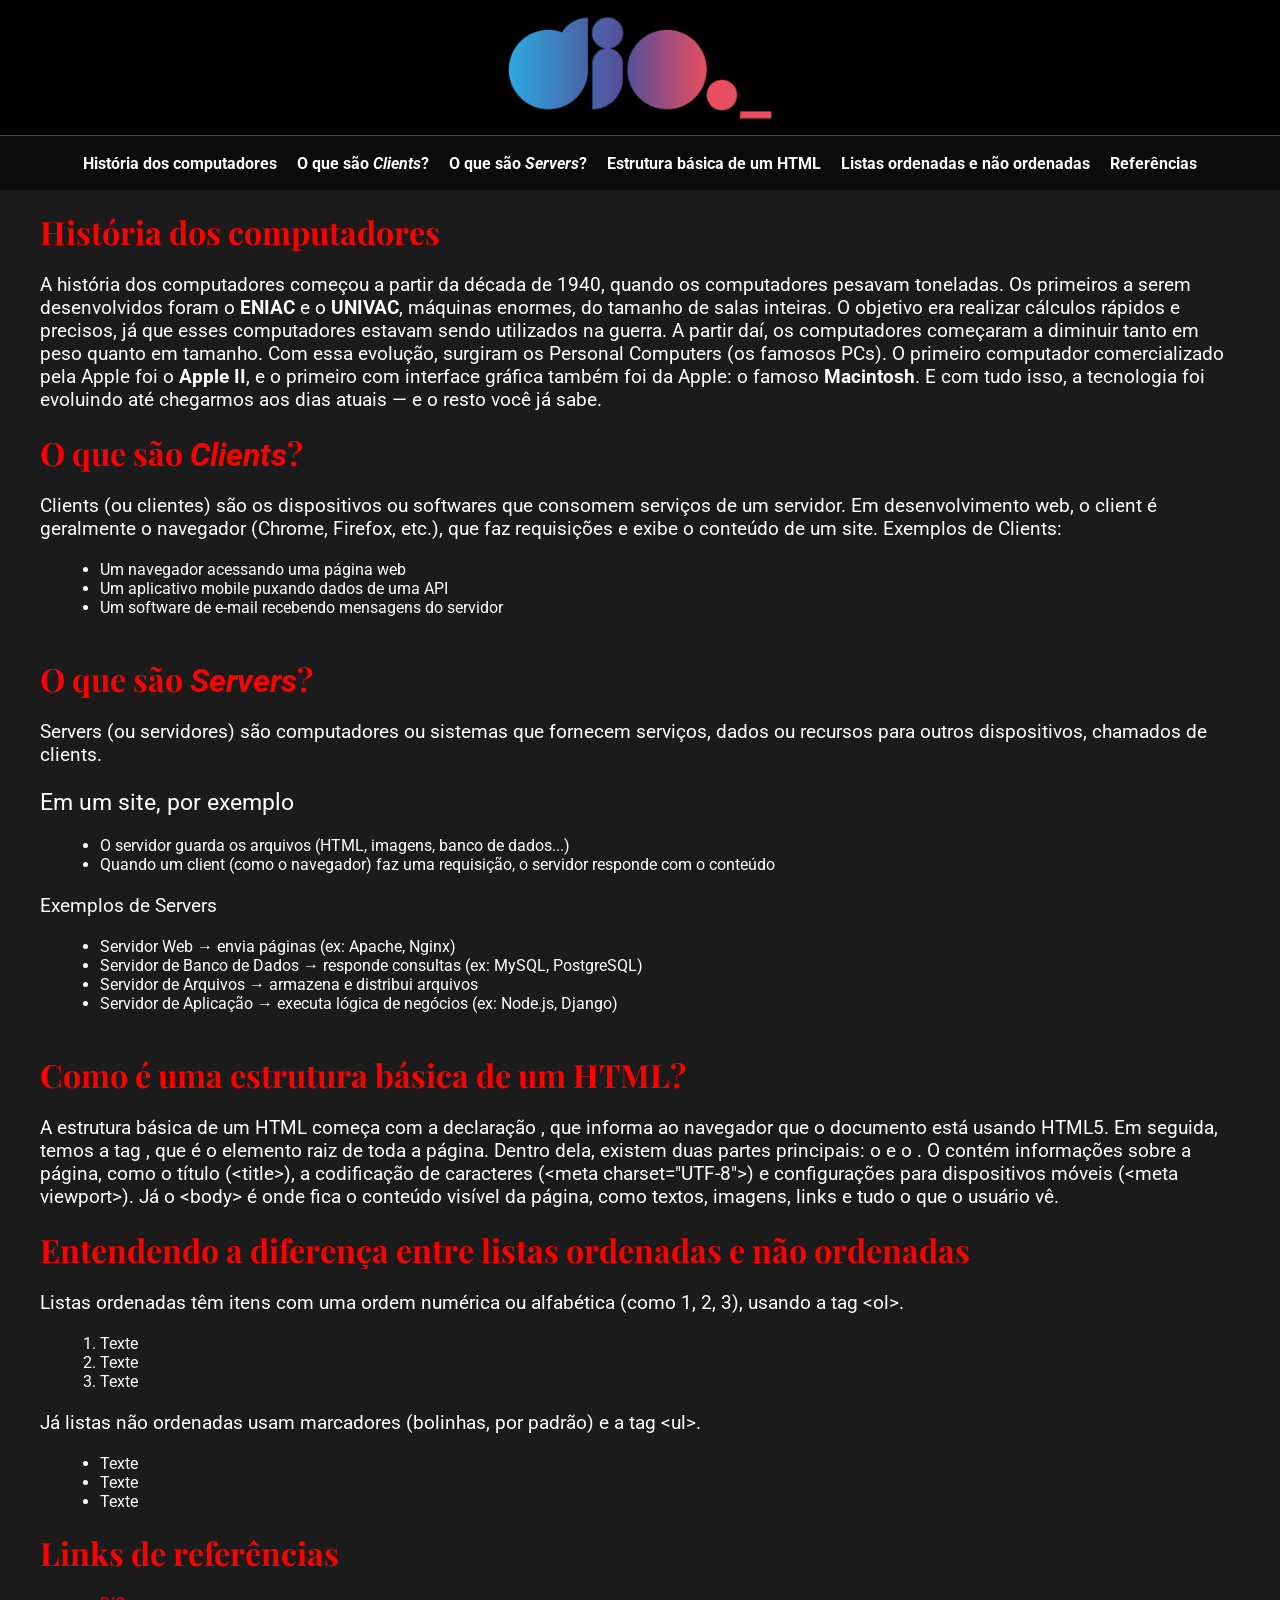
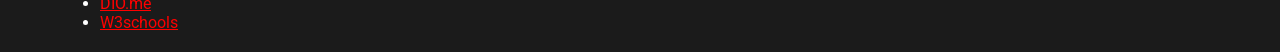
<file: Bootcamps/Santander/Html Semantico/index.html>
<!DOCTYPE html>
<html lang="en">
<head>
    <meta charset="UTF-8">
    <meta http-equiv="X-UA-Compatible" content="IE=edge">
    <meta name="viewport" content="width=device-width, initial-scale=1.0">
    <link rel="stylesheet" href="../../global/css/style.css">
    <link rel="stylesheet" href="./css/style.css">
    <title>Página - Módulo I - Primeiros Passos com HTML</title>
</head>
<body>
    <header class="center over">
        <img src="../../global/icons/dio.svg" alt="Logo DIO">
    </header>
    <nav class="center over">
        <ul class="center over">
            <li><a href="#history">História dos computadores</a></li>
            <li><a href="#client">O que são <i>Clients</i>?</a></li>
            <li><a href="#server">O que são <i>Servers</i>?</a></li>
            <li><a href="#html">Estrutura básica de um HTML</a></li>
            <li><a href="#list">Listas ordenadas e não ordenadas</a></li>
            <li><a href="#ref">Referências</a></li>
        </ul>
    </nav>
    <main class="center over">
        <h2 id="history" class="title">História dos computadores</h2>
        <p>A história dos computadores começou a partir da década de 1940, quando os computadores pesavam toneladas. Os primeiros a serem desenvolvidos foram o <strong>ENIAC</strong> e o <strong>UNIVAC</strong>, máquinas enormes, do tamanho de salas inteiras. O objetivo era realizar cálculos rápidos e precisos, já que esses computadores estavam sendo utilizados na guerra.
            A partir daí, os computadores começaram a diminuir tanto em peso quanto em tamanho. Com essa evolução, surgiram os Personal Computers (os famosos PCs). O primeiro computador comercializado pela Apple foi o <strong>Apple II</strong>, e o primeiro com interface gráfica também foi da Apple: o famoso <strong>Macintosh</strong>.
            E com tudo isso, a tecnologia foi evoluindo até chegarmos aos dias atuais — e o resto você já sabe.
        </p>

        <h2 class="title" id="client">O que são <i>Clients</i>?</h2>
        <p>Clients (ou clientes) são os dispositivos ou softwares que consomem serviços de um servidor. Em desenvolvimento web, o client é geralmente o navegador (Chrome, Firefox, etc.), que faz requisições e exibe o conteúdo de um site.
            Exemplos de Clients:
            <ul>
                <li>Um navegador acessando uma página web</li>
                <li>Um aplicativo mobile puxando dados de uma API</li>
                <li>Um software de e-mail recebendo mensagens do servidor</li>
            </ul>
        </p>

        <h2 class="title" id="server">O que são <i>Servers</i>?</h2>
        <p>Servers (ou servidores) são computadores ou sistemas que fornecem serviços, dados ou recursos para outros dispositivos, chamados de clients.
            <br><br><span>Em um site, por exemplo</span>
            <ul>
                <li>O servidor guarda os arquivos (HTML, imagens, banco de dados...)</li>
                <li>Quando um client (como o navegador) faz uma requisição, o servidor responde com o conteúdo</li>
            </ul>
            <span>Exemplos de Servers</span>
            <ul>
                <li>Servidor Web → envia páginas (ex: Apache, Nginx)</li>
                <li>Servidor de Banco de Dados → responde consultas (ex: MySQL, PostgreSQL)</li>
                <li>Servidor de Arquivos → armazena e distribui arquivos</li>
                <li>Servidor de Aplicação → executa lógica de negócios (ex: Node.js, Django)</li>
            </ul>
        </p>
       
        <h2 class="title" id="html">Como é uma estrutura básica de um HTML?</h2>
        <p>A estrutura básica de um HTML começa com a declaração <!DOCTYPE html>, que informa ao navegador que o documento está usando HTML5. Em seguida, temos a tag <html>, que é o elemento raiz de toda a página. Dentro dela, existem duas partes principais: o 
            <head> e o <body>. O <head> contém informações sobre a página, como o título (&lt;title&gt;), a codificação de caracteres (&lt;meta charset="UTF-8"&gt;) e configurações para dispositivos móveis (&lt;meta viewport&gt;). Já o &lt;body&gt; é onde fica o 
            conteúdo visível da página, como textos, imagens, links e tudo o que o usuário vê.
        </p>

        <h2 class="title" id="list">Entendendo a diferença entre listas ordenadas e não ordenadas</h2>
        <p>Listas ordenadas têm itens com uma ordem numérica ou alfabética (como 1, 2, 3), usando a tag &lt;ol&gt;.</p>
            <blockquote>
                <ol>
                    <li>Texte</li>
                    <li>Texte</li>
                    <li>Texte</li>
                </ol>
            </blockquote>
            <p>Já listas não ordenadas usam marcadores (bolinhas, por padrão) e a tag &lt;ul&gt;.</p>
            <blockquote>
                <ul>
                    <li>Texte</li>
                    <li>Texte</li>
                    <li>Texte</li>
                </ul>
            </blockquote>
        <h2 class="title" id="ref">Links de referências</h2>
        <ul>
            <li><a href="https://www.dio.me/">DIO.me</a></li>
            <li><a href="https://www.w3schools.com/html/html_lists.asp?" target="_blank">W3schools</a></li>
        </ul>
    </main>
</body>
</html>
</file>
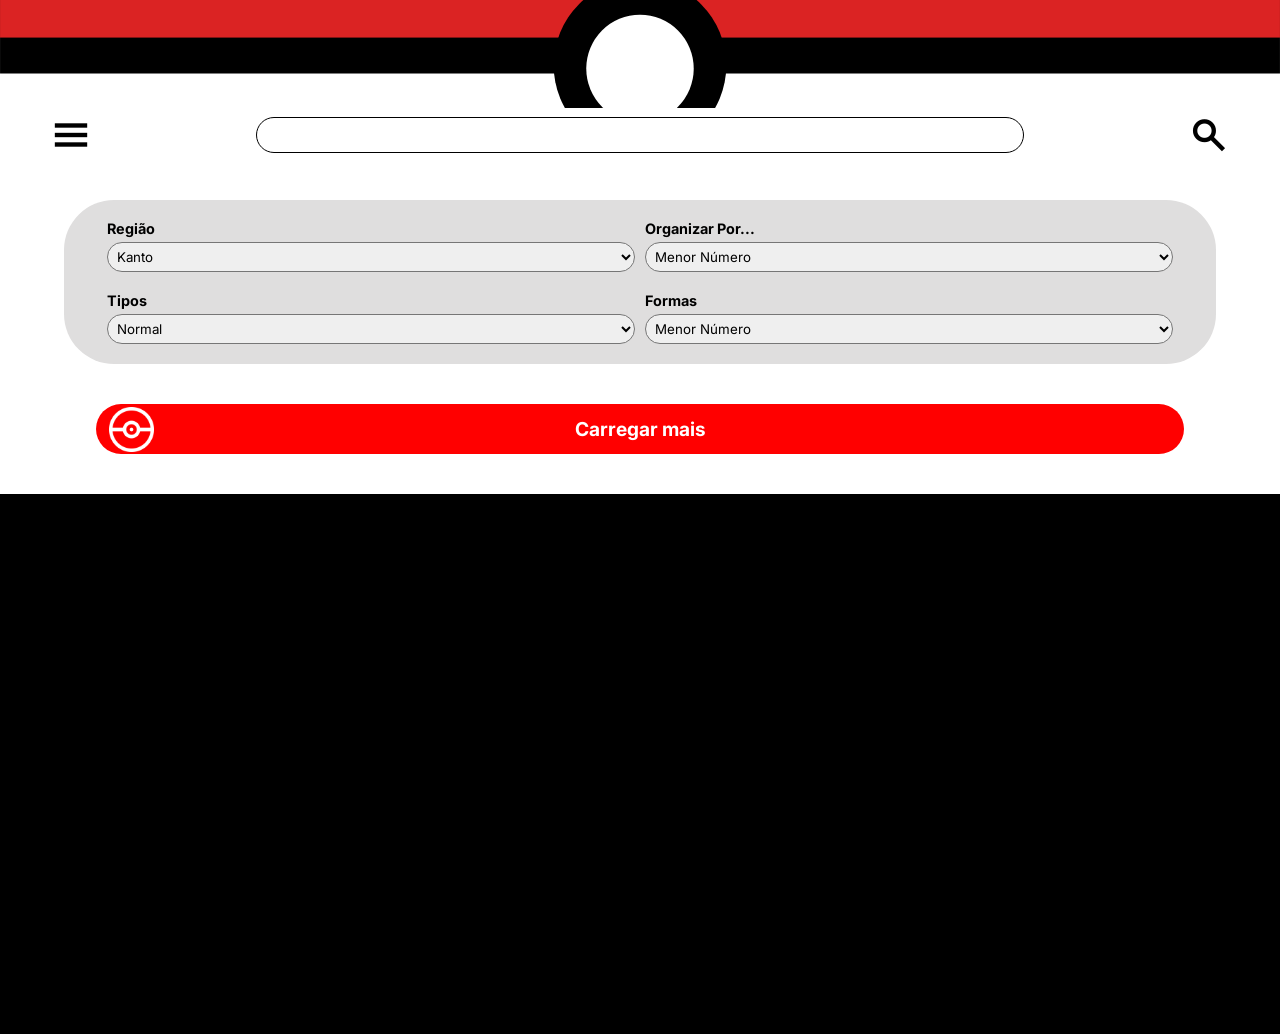
<file: Bootcamps/Santander/Pokedex/index.html>
<!DOCTYPE html>
<html lang="pt-BR">
<head>
    <meta charset="UTF-8">
    <meta name="viewport" content="width=device-width, initial-scale=1.0, user-scalable=no">
    <title>Pokédex</title>
    <link rel="stylesheet" href="https://cdnjs.cloudflare.com/ajax/libs/animate.css/4.1.1/animate.min.css"/>
    <link rel="stylesheet" href="https://fonts.googleapis.com/css2?family=Material+Symbols+Outlined" />
    <link rel="stylesheet" href="./global/css/style.css">
    <link rel="stylesheet" href="./css/styleForPokemons.css">
    <link rel="stylesheet" href="./css/style.css">
    <script src="./js/pokeApi.js" defer></script>
    <script src="./js/script.js" defer></script>
</head>
<body>
    <header class="center over width"> 
        <div class="center over pokeballHeader width">
            <img src="./element/Hearder.svg" draggable="false" alt="Metade de uma Pokebola">
        </div>
        <div class="center over btnHeader width">
            <button type="button" class="center over button btnMenu">
                <span class="material-symbols-outlined">menu</span>
            </button>
            <input type="search" class="center over inputSearch">
            <button type="button" class="center over button btnSearch">
                <span class="material-symbols-outlined">search</span>
            </button>
        </div>
    </header>
    <main class="center over width">   
        <section class="filters center over">
            <div class="center over filter">
                <div class="center over column">
                    <span>Região</span>
                    <select name="filter" id="filter" class="center over width">
                        <option value="0">Kanto</option>
                        <option value="1">Johto</option>
                        <option value="2">Hoenn</option>
                        <option value="3">Sinnoh</option>
                        <option value="4">Unova</option>
                        <option value="5">Kalos</option>
                        <option value="6">Alola</option>
                        <option value="7">Galar</option>
                        <option value="8">Paldea</option>
                    </select>
                </div>
                <div class="center over organizar column">
                    <span>Organizar Por...</span>
                    <select name="filter" id="organizar" class="center over width">
                        <option value="0">Menor Número</option>
                        <option value="1">Maior Número</option>
                        <option value="2">A-Z</option>
                        <option value="3">Z-A</option>
                    </select>
                </div>
            </div>
            <div class="center over filter">
                <div class="center over column">
                    <span>Tipos</span>
                    <select name="filter" id="filter" class="center over width">
                        <option value="0">Normal</option>
                        <option value="1">Fogo (Fire)</option>
                        <option value="2">Água (Water)</option>
                        <option value="3">Grama (Grass)</option>
                        <option value="4">Elétrico (Electric)</option>
                        <option value="5">Gelo (Ice)</option>
                        <option value="6">Lutador (Fighting)</option>
                        <option value="7">Voador (Flying)</option>
                        <option value="8">Veneno (Poison)</option>
                        <option value="9">Terra (Ground)</option>
                        <option value="10">Pedra (Rock)</option>
                        <option value="11">Psíquico (Psychic)</option>
                        <option value="12">Inseto (Bug)</option>
                        <option value="13">Fantasma (Ghost)</option>
                        <option value="14">Aço (Steel)</option>
                        <option value="15">Dragão (Dragon)</option>
                        <option value="16">Sombrio (Dark)</option>
                        <option value="17">Fada (Fairy)</option>
                    </select>
                </div>
                <div class="center over organizar column">
                    <span>Formas</span>
                    <select name="filter" id="organizar" class="center over width">
                        <option value="2">Menor Número</option>
                        <option value="3">Maior Número</option>
                        <option value="0">A-Z</option>
                        <option value="1">Z-A</option>
                    </select>
                </div>
            </div>
        </section>
        <section class="center over pokemons">
            <div class="center over notFound">
                <img src="./global/image/not-found.png" alt="Nout Found Pokemon">
            </div>
            <div class="center over linePokemon"></div>
        </section>
        <button class="center over buttonMore button">
            <img src="./element/pokeball.png" draggable="false" alt="Button more Pokemons">
            Carregar mais
        </button>
    </main>
    <section class="center over menu height">
        <div class="headerMenu center over">
            <img src="./global/icons/pokeballLogo.png" draggable="false" alt="Logo Pokeball">
            <button class="button center over closeMenu">
                <span class="material-symbols-outlined">close</span>
            </button>
        </div>
        <nav class="center over topicosMenu">
            <ul class="center over">
                <a href="" class="topicMenu">Inicio</a >
                <a href="" class="topicMenu">Gerações</a >
                <li>
                    <ul>
                        <li>Kanto</li>
                        <li>Kanto</li>
                        <li>Kanto</li>
                        <li>Kanto</li>
                        <li>Kanto</li>
                        <li>Kanto</li>
                        <li>Kanto</li>
                        <li>Kanto</li>
                        <li>Kanto</li>
                    </ul>
                </li>
                <li><a href="" class="topicMenu">Todos os Jogos de Pokemon</a></li>
                <li><a href="" class="topicMenu">Mapas Pokemon</a></li>
                <li><a href="" class="topicMenu">Suporte</a></li>
                <li><a href="" class="topicMenu">Quem Somos?</a></li>
            </ul>
        </nav>
    </section>
    <section class="detailsPokemon center over animate__animated width height"></section>
    <footer class="footer width center over">

    </footer>
</body>
</html>
</file>
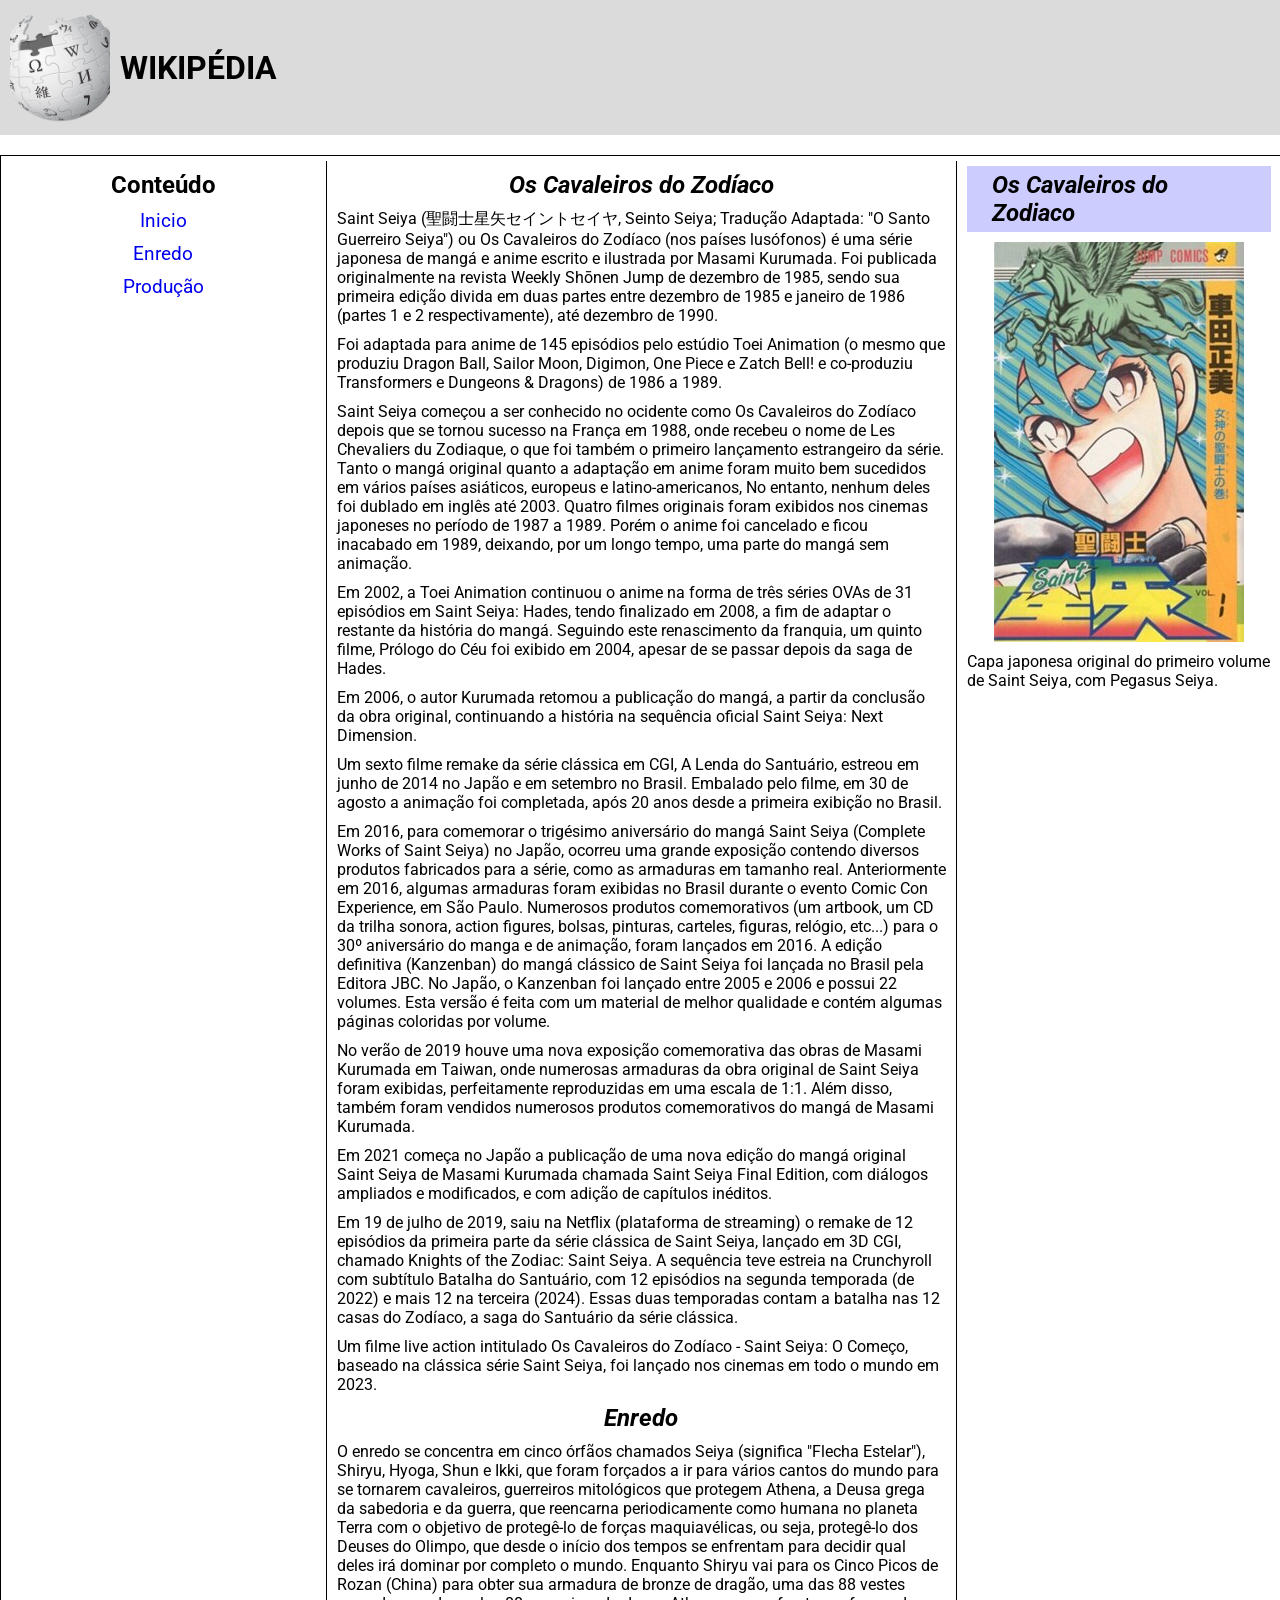
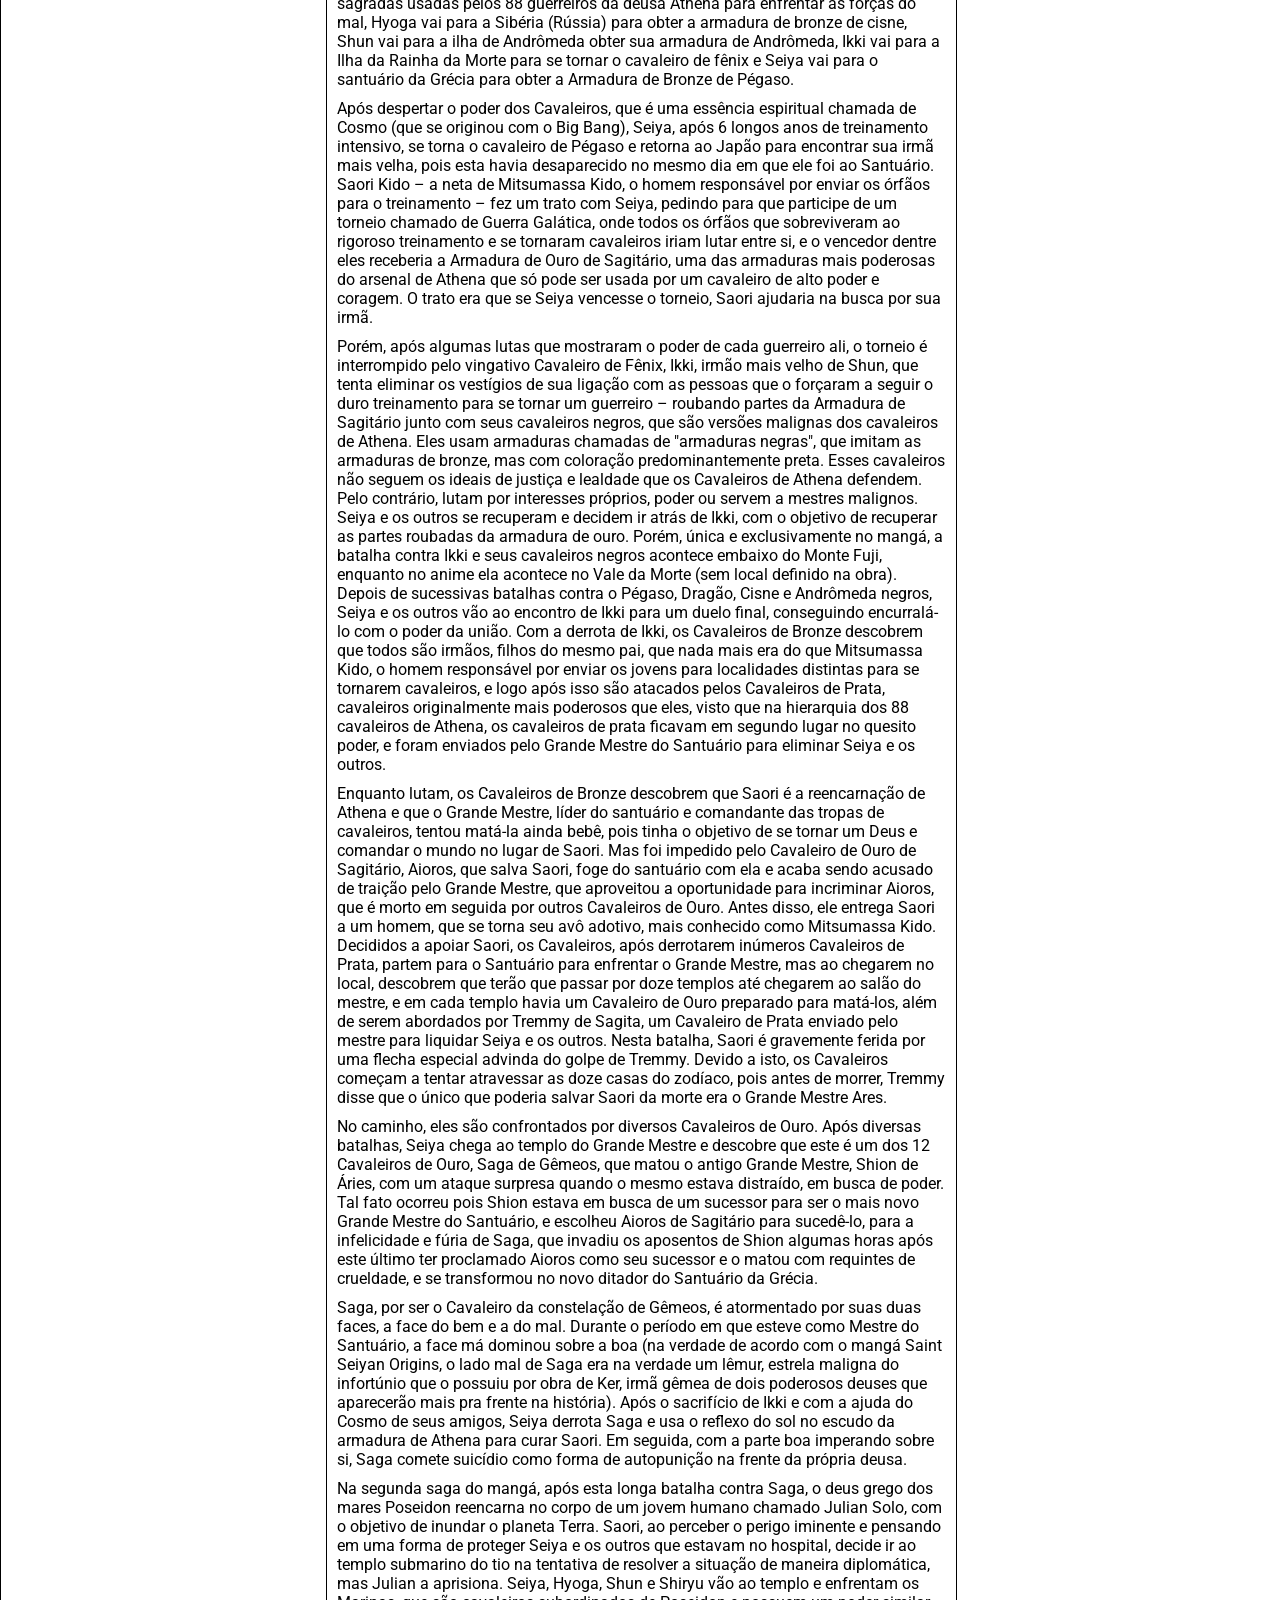
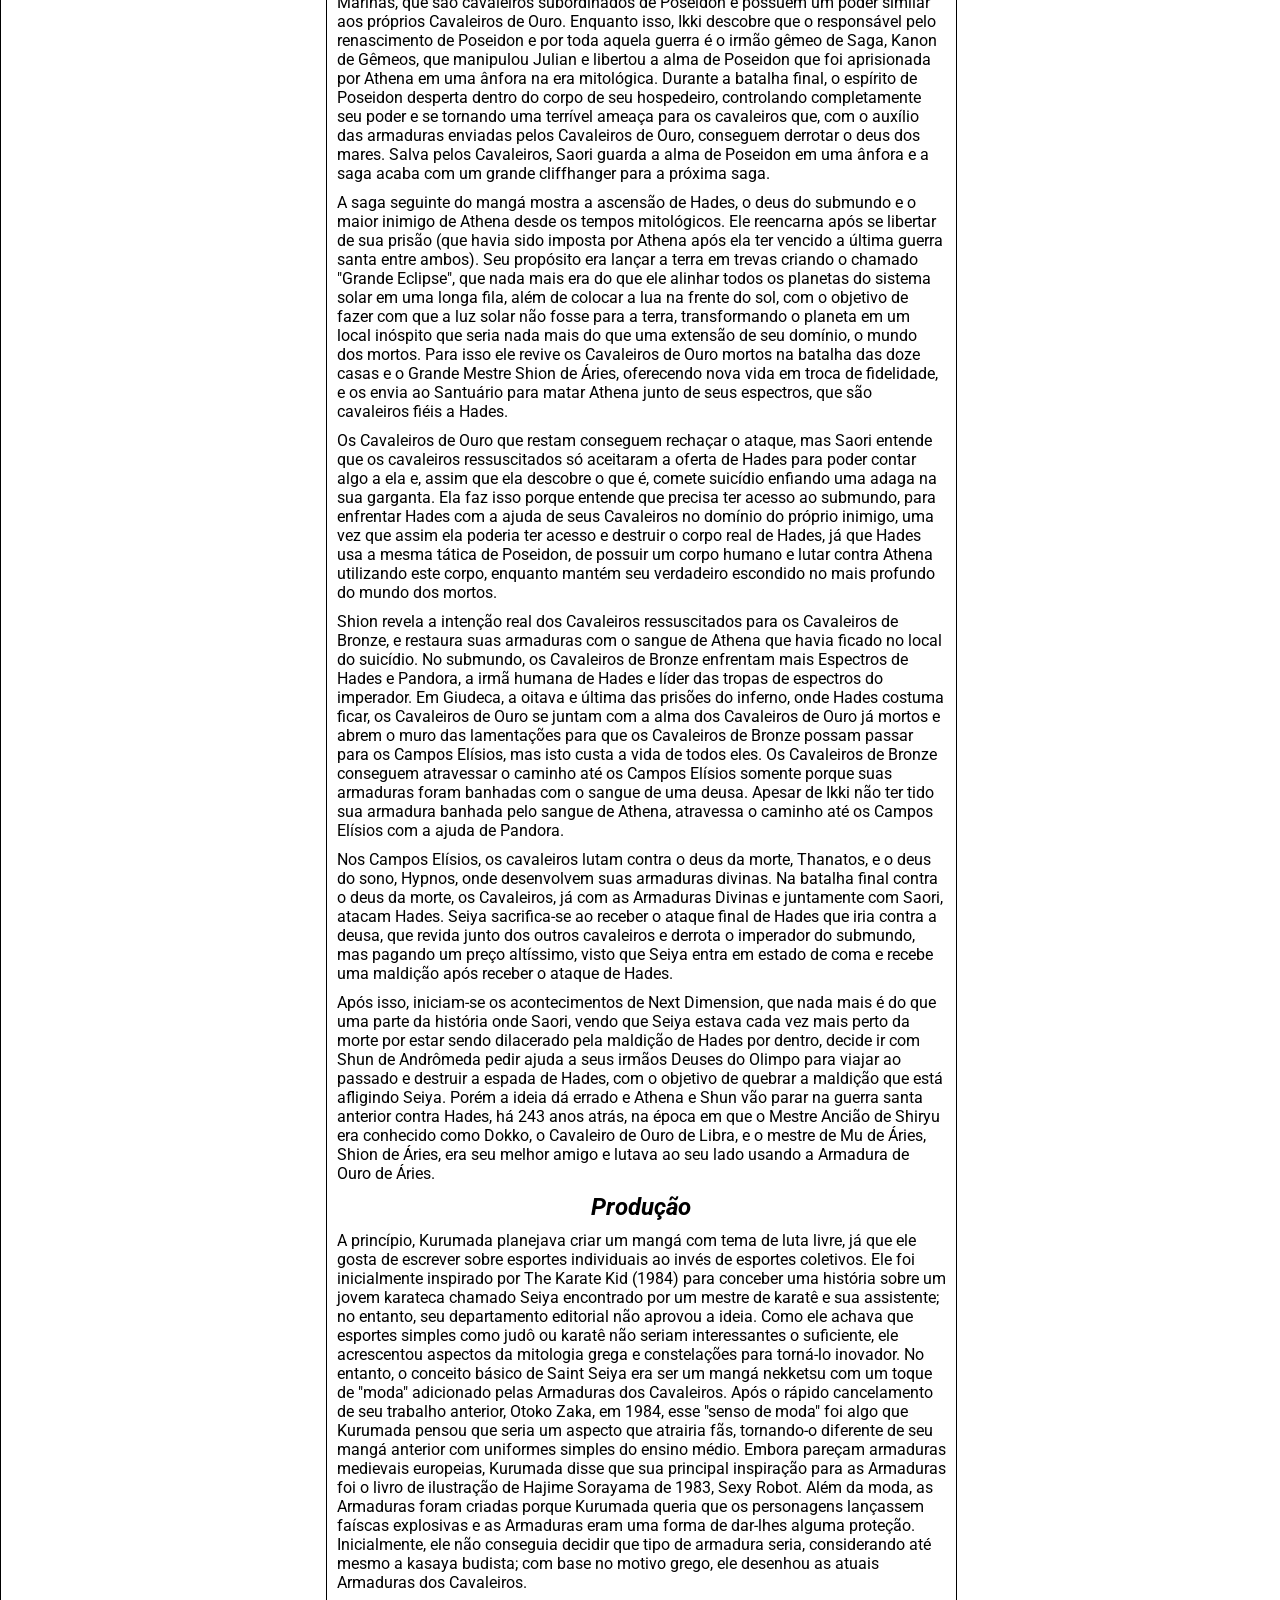
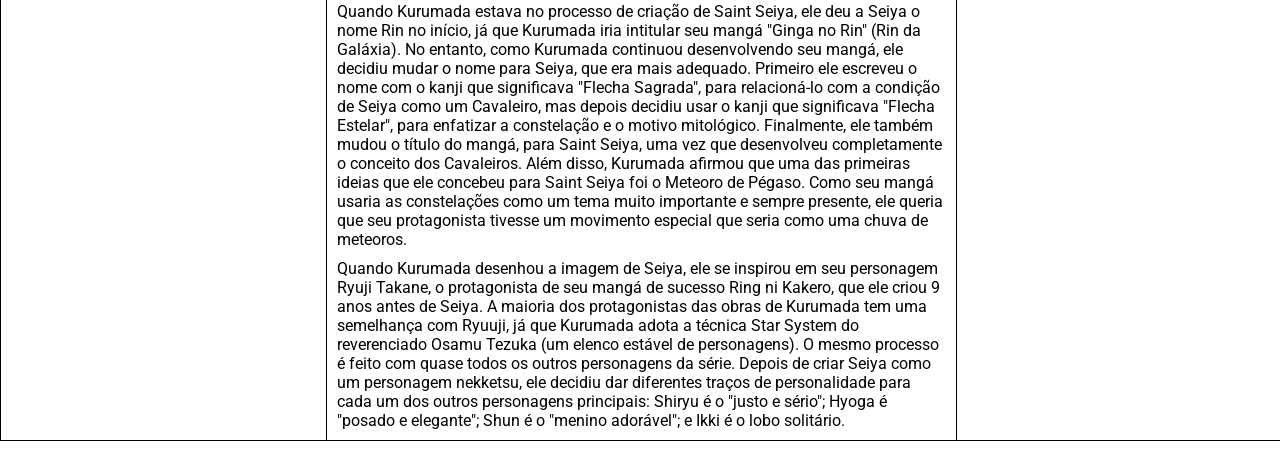
<file: Bootcamps/Santander/Recriando o WikiPedia com Layout Moderno/index.html>
<!DOCTYPE html>
<html lang="en">
<head>
    <meta charset="UTF-8">
    <meta name="viewport" content="width=device-width, initial-scale=1.0">
    <title>Document</title>
    <link rel="stylesheet" href="../../global/css/style.css">
    <link rel="stylesheet" href="./css/style.css">
</head>
<body>
    <header class="center over width">
        <div class="center over logo">
            <img src="./icons/wikipedia.png" draggable="false" alt="Logo wikipedia">
        </div>
        <h1>WIKIPÉDIA</h1>
    </header>
    <main class="center over width">
        <section class="center over temas">
            <h1>Conteúdo</h1>
            <a href="#inicio">Inicio</a>
            <a href="#enredo">Enredo</a>
            <a href="#producao">Produção</a>
        </section>
        <section class="center over contMain">
            <h1 id="inicio">
                <i>Os Cavaleiros do Zodíaco</i>
            </h1>
            <p>
                Saint Seiya (聖闘士星矢セイントセイヤ, Seinto Seiya; Tradução Adaptada:
                "O Santo Guerreiro Seiya") ou Os Cavaleiros do Zodíaco (nos países lusófonos) 
                é uma série japonesa de mangá e anime escrito e ilustrada por Masami Kurumada.
                Foi publicada originalmente na revista Weekly Shōnen Jump de dezembro de 1985, 
                sendo sua primeira edição divida em duas partes entre dezembro de 1985 e janeiro 
                de 1986 (partes 1 e 2 respectivamente), até dezembro de 1990.
            </p>
            <p>
                Foi adaptada para anime de 145 episódios pelo estúdio Toei Animation (o mesmo que produziu Dragon Ball, Sailor Moon, Digimon, 
                One Piece e Zatch Bell! e co-produziu Transformers e Dungeons & Dragons) de 1986 a 1989.
            </p>
            <p>
                Saint Seiya começou a ser conhecido no ocidente como Os Cavaleiros do Zodíaco depois que se tornou 
                sucesso na França em 1988, onde recebeu o nome de Les Chevaliers du Zodiaque, o que foi também o 
                primeiro lançamento estrangeiro da série. Tanto o mangá original quanto a adaptação em anime foram 
                muito bem sucedidos em vários países asiáticos, europeus e latino-americanos, No entanto, nenhum deles 
                foi dublado em inglês até 2003. Quatro filmes originais foram exibidos nos cinemas japoneses no período de 
                1987 a 1989. Porém o anime foi cancelado e ficou inacabado em 1989, deixando, por um longo tempo, uma parte
                do mangá sem animação.
            </p>
            <p>
                Em 2002, a Toei Animation continuou o anime na forma de três séries OVAs de 31 
                episódios em Saint Seiya: Hades, tendo finalizado em 2008, a fim de adaptar o restante da história do mangá. 
                Seguindo este renascimento da franquia, um quinto filme, Prólogo do Céu foi exibido em 2004, apesar de se passar 
                depois da saga de Hades.
            </p>
            <p>
                Em 2006, o autor Kurumada retomou a publicação do mangá, a partir da conclusão da obra original,
                continuando a história na sequência oficial Saint Seiya: Next Dimension.
            </p>
            <p>
                Um sexto filme remake da série clássica em CGI, A Lenda do Santuário, estreou em junho de 2014 no Japão e em setembro no Brasil. 
                Embalado pelo filme, em 30 de agosto a animação foi completada, após 20 anos desde a primeira exibição no Brasil.
            </p>
            <p>
                Em 2016, para comemorar o trigésimo aniversário do mangá Saint Seiya (Complete Works of Saint Seiya) no Japão, ocorreu uma grande exposição 
                contendo diversos produtos fabricados para a série, como as armaduras em tamanho real. Anteriormente em 2016, algumas armaduras foram exibidas no Brasil
                durante o evento Comic Con Experience, em São Paulo. Numerosos produtos comemorativos (um artbook, um CD da trilha sonora, action figures, bolsas, 
                pinturas, carteles, figuras, relógio, etc...) para o 30º aniversário do manga e de animação, foram lançados em 2016. A edição definitiva (Kanzenban) do mangá clássico de Saint 
                Seiya foi lançada no Brasil pela Editora JBC. No Japão, o Kanzenban foi lançado entre 2005 e 2006 e possui 22 volumes. 
                Esta versão é feita com um material de melhor qualidade e contém algumas páginas coloridas por volume. 
            </p>
            <p>
                No verão de 2019 houve uma nova exposição comemorativa das obras de Masami Kurumada em Taiwan, onde numerosas armaduras da obra original 
                de Saint Seiya foram exibidas, perfeitamente reproduzidas em uma escala de 1:1. Além disso, também foram vendidos numerosos
                produtos comemorativos do mangá de Masami Kurumada. 
            </p>
            <p>
                Em 2021 começa no Japão a publicação de uma nova edição do mangá original Saint Seiya de Masami Kurumada chamada Saint Seiya Final Edition, 
                com diálogos ampliados e modificados, e com adição de capítulos inéditos.
            </p>
            <p>
                Em 19 de julho de 2019, saiu na Netflix (plataforma de streaming) o remake de 12 episódios da primeira parte da série clássica de Saint Seiya, lançado em 3D CGI, chamado Knights of the Zodiac: Saint Seiya. A sequência teve estreia na Crunchyroll com subtítulo Batalha do Santuário, com 12 episódios na segunda temporada (de 2022) e mais 12 na terceira (2024). Essas duas temporadas contam a batalha nas 12 casas do Zodíaco, a saga do Santuário da série clássica.
            </p>
            <p>
                Um filme live action intitulado Os Cavaleiros do Zodíaco - Saint Seiya: O Começo, baseado na clássica série Saint Seiya, foi lançado nos cinemas em todo o mundo em 2023.
            </p>
            <h1 id="enredo">
                <i>Enredo</i>
            </h1>
            <p>
                O enredo se concentra em cinco órfãos chamados Seiya (significa "Flecha Estelar"), Shiryu, Hyoga, Shun e Ikki, que foram forçados a ir para vários cantos do mundo para se tornarem cavaleiros, guerreiros mitológicos que protegem Athena, a Deusa grega da sabedoria e da guerra, que reencarna periodicamente como humana no planeta Terra com o objetivo de protegê-lo de forças maquiavélicas, ou seja, protegê-lo dos Deuses do Olimpo, que desde o início dos tempos se enfrentam para decidir qual deles irá dominar por completo o mundo. Enquanto Shiryu vai para os Cinco Picos de Rozan (China) para obter sua armadura de bronze de dragão, uma das 88 vestes sagradas usadas pelos 88 guerreiros da deusa Athena para enfrentar as forças do mal, Hyoga vai para a Sibéria (Rússia) para obter a armadura de bronze de cisne, Shun vai para a ilha de Andrômeda obter sua armadura de Andrômeda, Ikki vai para a Ilha da Rainha da Morte para se tornar o cavaleiro de fênix e Seiya vai para o santuário da Grécia para obter a Armadura de Bronze de Pégaso.
            </p>
            <p>
                Após despertar o poder dos Cavaleiros, que é uma essência espiritual chamada de Cosmo (que se originou com o Big Bang), Seiya, após 6 longos anos de treinamento intensivo, se torna o cavaleiro de Pégaso e retorna ao Japão para encontrar sua irmã mais velha, pois esta havia desaparecido no mesmo dia em que ele foi ao Santuário. Saori Kido – a neta de Mitsumassa Kido, o homem responsável por enviar os órfãos para o treinamento – fez um trato com Seiya, pedindo para que participe de um torneio chamado de Guerra Galática, onde todos os órfãos que sobreviveram ao rigoroso treinamento e se tornaram cavaleiros iriam lutar entre si, e o vencedor dentre eles receberia a Armadura de Ouro de Sagitário, uma das armaduras mais poderosas do arsenal de Athena que só pode ser usada por um cavaleiro de alto poder e coragem. O trato era que se Seiya vencesse o torneio, Saori ajudaria na busca por sua irmã.
            </p>
            <p>
                Porém, após algumas lutas que mostraram o poder de cada guerreiro ali, o torneio é interrompido pelo vingativo Cavaleiro de Fênix, Ikki, irmão mais velho de Shun, que tenta eliminar os vestígios de sua ligação com as pessoas que o forçaram a seguir o duro treinamento para se tornar um guerreiro – roubando partes da Armadura de Sagitário junto com seus cavaleiros negros, que são versões malignas dos cavaleiros de Athena. Eles usam armaduras chamadas de "armaduras negras", que imitam as armaduras de bronze, mas com coloração predominantemente preta. Esses cavaleiros não seguem os ideais de justiça e lealdade que os Cavaleiros de Athena defendem. Pelo contrário, lutam por interesses próprios, poder ou servem a mestres malignos. Seiya e os outros se recuperam e decidem ir atrás de Ikki, com o objetivo de recuperar as partes roubadas da armadura de ouro. Porém, única e exclusivamente no mangá, a batalha contra Ikki e seus cavaleiros negros acontece embaixo do Monte Fuji, enquanto no anime ela acontece no Vale da Morte (sem local definido na obra). Depois de sucessivas batalhas contra o Pégaso, Dragão, Cisne e Andrômeda negros, Seiya e os outros vão ao encontro de Ikki para um duelo final, conseguindo encurralá-lo com o poder da união. Com a derrota de Ikki, os Cavaleiros de Bronze descobrem que todos são irmãos, filhos do mesmo pai, que nada mais era do que Mitsumassa Kido, o homem responsável por enviar os jovens para localidades distintas para se tornarem cavaleiros, e logo após isso são atacados pelos Cavaleiros de Prata, cavaleiros originalmente mais poderosos que eles, visto que na hierarquia dos 88 cavaleiros de Athena, os cavaleiros de prata ficavam em segundo lugar no quesito poder, e foram enviados pelo Grande Mestre do Santuário para eliminar Seiya e os outros.
            </p>
            <p>
                Enquanto lutam, os Cavaleiros de Bronze descobrem que Saori é a reencarnação de Athena e que o Grande Mestre, líder do santuário e comandante das tropas de cavaleiros, tentou matá-la ainda bebê, pois tinha o objetivo de se tornar um Deus e comandar o mundo no lugar de Saori. Mas foi impedido pelo Cavaleiro de Ouro de Sagitário, Aioros, que salva Saori, foge do santuário com ela e acaba sendo acusado de traição pelo Grande Mestre, que aproveitou a oportunidade para incriminar Aioros, que é morto em seguida por outros Cavaleiros de Ouro. Antes disso, ele entrega Saori a um homem, que se torna seu avô adotivo, mais conhecido como Mitsumassa Kido. Decididos a apoiar Saori, os Cavaleiros, após derrotarem inúmeros Cavaleiros de Prata, partem para o Santuário para enfrentar o Grande Mestre, mas ao chegarem no local, descobrem que terão que passar por doze templos até chegarem ao salão do mestre, e em cada templo havia um Cavaleiro de Ouro preparado para matá-los, além de serem abordados por Tremmy de Sagita, um Cavaleiro de Prata enviado pelo mestre para liquidar Seiya e os outros. Nesta batalha, Saori é gravemente ferida por uma flecha especial advinda do golpe de Tremmy. Devido a isto, os Cavaleiros começam a tentar atravessar as doze casas do zodíaco, pois antes de morrer, Tremmy disse que o único que poderia salvar Saori da morte era o Grande Mestre Ares.
            </p>
            <p>
                No caminho, eles são confrontados por diversos Cavaleiros de Ouro. Após diversas batalhas, Seiya chega ao templo do Grande Mestre e descobre que este é um dos 12 Cavaleiros de Ouro, Saga de Gêmeos, que matou o antigo Grande Mestre, Shion de Áries, com um ataque surpresa quando o mesmo estava distraído, em busca de poder. Tal fato ocorreu pois Shion estava em busca de um sucessor para ser o mais novo Grande Mestre do Santuário, e escolheu Aioros de Sagitário para sucedê-lo, para a infelicidade e fúria de Saga, que invadiu os aposentos de Shion algumas horas após este último ter proclamado Aioros como seu sucessor e o matou com requintes de crueldade, e se transformou no novo ditador do Santuário da Grécia.
            </p>
            <p>
                Saga, por ser o Cavaleiro da constelação de Gêmeos, é atormentado por suas duas faces, a face do bem e a do mal. Durante o período em que esteve como Mestre do Santuário, a face má dominou sobre a boa (na verdade de acordo com o mangá Saint Seiyan Origins, o lado mal de Saga era na verdade um lêmur, estrela maligna do infortúnio que o possuiu por obra de Ker, irmã gêmea de dois poderosos deuses que aparecerão mais pra frente na história). Após o sacrifício de Ikki e com a ajuda do Cosmo de seus amigos, Seiya derrota Saga e usa o reflexo do sol no escudo da armadura de Athena para curar Saori. Em seguida, com a parte boa imperando sobre si, Saga comete suicídio como forma de autopunição na frente da própria deusa.
            </p>
            <p>
                Na segunda saga do mangá, após esta longa batalha contra Saga, o deus grego dos mares Poseidon reencarna no corpo de um jovem humano chamado Julian Solo, com o objetivo de inundar o planeta Terra. Saori, ao perceber o perigo iminente e pensando em uma forma de proteger Seiya e os outros que estavam no hospital, decide ir ao templo submarino do tio na tentativa de resolver a situação de maneira diplomática, mas Julian a aprisiona. Seiya, Hyoga, Shun e Shiryu vão ao templo e enfrentam os Marinas, que são cavaleiros subordinados de Poseidon e possuem um poder similar aos próprios Cavaleiros de Ouro. Enquanto isso, Ikki descobre que o responsável pelo renascimento de Poseidon e por toda aquela guerra é o irmão gêmeo de Saga, Kanon de Gêmeos, que manipulou Julian e libertou a alma de Poseidon que foi aprisionada por Athena em uma ânfora na era mitológica. Durante a batalha final, o espírito de Poseidon desperta dentro do corpo de seu hospedeiro, controlando completamente seu poder e se tornando uma terrível ameaça para os cavaleiros que, com o auxílio das armaduras enviadas pelos Cavaleiros de Ouro, conseguem derrotar o deus dos mares. Salva pelos Cavaleiros, Saori guarda a alma de Poseidon em uma ânfora e a saga acaba com um grande cliffhanger para a próxima saga.
            </p>
            <p>
                A saga seguinte do mangá mostra a ascensão de Hades, o deus do submundo e o maior inimigo de Athena desde os tempos mitológicos. Ele reencarna após se libertar de sua prisão (que havia sido imposta por Athena após ela ter vencido a última guerra santa entre ambos). Seu propósito era lançar a terra em trevas criando o chamado "Grande Eclipse", que nada mais era do que ele alinhar todos os planetas do sistema solar em uma longa fila, além de colocar a lua na frente do sol, com o objetivo de fazer com que a luz solar não fosse para a terra, transformando o planeta em um local inóspito que seria nada mais do que uma extensão de seu domínio, o mundo dos mortos. Para isso ele revive os Cavaleiros de Ouro mortos na batalha das doze casas e o Grande Mestre Shion de Áries, oferecendo nova vida em troca de fidelidade, e os envia ao Santuário para matar Athena junto de seus espectros, que são cavaleiros fiéis a Hades.
            </p>
            <p>
                Os Cavaleiros de Ouro que restam conseguem rechaçar o ataque, mas Saori entende que os cavaleiros ressuscitados só aceitaram a oferta de Hades para poder contar algo a ela e, assim que ela descobre o que é, comete suicídio enfiando uma adaga na sua garganta. Ela faz isso porque entende que precisa ter acesso ao submundo, para enfrentar Hades com a ajuda de seus Cavaleiros no domínio do próprio inimigo, uma vez que assim ela poderia ter acesso e destruir o corpo real de Hades, já que Hades usa a mesma tática de Poseidon, de possuir um corpo humano e lutar contra Athena utilizando este corpo, enquanto mantém seu verdadeiro escondido no mais profundo do mundo dos mortos.
            </p>
            <p>
                Shion revela a intenção real dos Cavaleiros ressuscitados para os Cavaleiros de Bronze, e restaura suas armaduras com o sangue de Athena que havia ficado no local do suicídio. No submundo, os Cavaleiros de Bronze enfrentam mais Espectros de Hades e Pandora, a irmã humana de Hades e líder das tropas de espectros do imperador. Em Giudeca, a oitava e última das prisões do inferno, onde Hades costuma ficar, os Cavaleiros de Ouro se juntam com a alma dos Cavaleiros de Ouro já mortos e abrem o muro das lamentações para que os Cavaleiros de Bronze possam passar para os Campos Elísios, mas isto custa a vida de todos eles. Os Cavaleiros de Bronze conseguem atravessar o caminho até os Campos Elísios somente porque suas armaduras foram banhadas com o sangue de uma deusa. Apesar de Ikki não ter tido sua armadura banhada pelo sangue de Athena, atravessa o caminho até os Campos Elísios com a ajuda de Pandora.
            </p>
            <p>
                Nos Campos Elísios, os cavaleiros lutam contra o deus da morte, Thanatos, e o deus do sono, Hypnos, onde desenvolvem suas armaduras divinas. Na batalha final contra o deus da morte, os Cavaleiros, já com as Armaduras Divinas e juntamente com Saori, atacam Hades. Seiya sacrifica-se ao receber o ataque final de Hades que iria contra a deusa, que revida junto dos outros cavaleiros e derrota o imperador do submundo, mas pagando um preço altíssimo, visto que Seiya entra em estado de coma e recebe uma maldição após receber o ataque de Hades.
            </p>
            <p>
                Após isso, iniciam-se os acontecimentos de Next Dimension, que nada mais é do que uma parte da história onde Saori, vendo que Seiya estava cada vez mais perto da morte por estar sendo dilacerado pela maldição de Hades por dentro, decide ir com Shun de Andrômeda pedir ajuda a seus irmãos Deuses do Olimpo para viajar ao passado e destruir a espada de Hades, com o objetivo de quebrar a maldição que está afligindo Seiya. Porém a ideia dá errado e Athena e Shun vão parar na guerra santa anterior contra Hades, há 243 anos atrás, na época em que o Mestre Ancião de Shiryu era conhecido como Dokko, o Cavaleiro de Ouro de Libra, e o mestre de Mu de Áries, Shion de Áries, era seu melhor amigo e lutava ao seu lado usando a Armadura de Ouro de Áries.
            </p>
            <h1 id="producao">
                <i>Produção</i>
            </h1>
            <p>
                A princípio, Kurumada planejava criar um mangá com tema de luta livre, já que ele gosta de escrever sobre esportes individuais ao invés de esportes coletivos. Ele foi inicialmente inspirado por The Karate Kid (1984) para conceber uma história sobre um jovem karateca chamado Seiya encontrado por um mestre de karatê e sua assistente; no entanto, seu departamento editorial não aprovou a ideia. Como ele achava que esportes simples como judô ou karatê não seriam interessantes o suficiente, ele acrescentou aspectos da mitologia grega e constelações para torná-lo inovador. No entanto, o conceito básico de Saint Seiya era ser um mangá nekketsu com um toque de "moda" adicionado pelas Armaduras dos Cavaleiros. Após o rápido cancelamento de seu trabalho anterior, Otoko Zaka, em 1984, esse "senso de moda" foi algo que Kurumada pensou que seria um aspecto que atrairia fãs, tornando-o diferente de seu mangá anterior com uniformes simples do ensino médio. Embora pareçam armaduras medievais europeias, Kurumada disse que sua principal inspiração para as Armaduras foi o livro de ilustração de Hajime Sorayama de 1983, Sexy Robot. Além da moda, as Armaduras foram criadas porque Kurumada queria que os personagens lançassem faíscas explosivas e as Armaduras eram uma forma de dar-lhes alguma proteção. Inicialmente, ele não conseguia decidir que tipo de armadura seria, considerando até mesmo a kasaya budista; com base no motivo grego, ele desenhou as atuais Armaduras dos Cavaleiros.
            </p>
            <p>
                Quando Kurumada estava no processo de criação de Saint Seiya, ele deu a Seiya o nome Rin no início, já que Kurumada iria intitular seu mangá "Ginga no Rin" (Rin da Galáxia). No entanto, como Kurumada continuou desenvolvendo seu mangá, ele decidiu mudar o nome para Seiya, que era mais adequado. Primeiro ele escreveu o nome com o kanji que significava "Flecha Sagrada", para relacioná-lo com a condição de Seiya como um Cavaleiro, mas depois decidiu usar o kanji que significava "Flecha Estelar", para enfatizar a constelação e o motivo mitológico. Finalmente, ele também mudou o título do mangá, para Saint Seiya, uma vez que desenvolveu completamente o conceito dos Cavaleiros. Além disso, Kurumada afirmou que uma das primeiras ideias que ele concebeu para Saint Seiya foi o Meteoro de Pégaso. Como seu mangá usaria as constelações como um tema muito importante e sempre presente, ele queria que seu protagonista tivesse um movimento especial que seria como uma chuva de meteoros.
            </p>
            <p>
                Quando Kurumada desenhou a imagem de Seiya, ele se inspirou em seu personagem Ryuji Takane, o protagonista de seu mangá de sucesso Ring ni Kakero, que ele criou 9 anos antes de Seiya. A maioria dos protagonistas das obras de Kurumada tem uma semelhança com Ryuuji, já que Kurumada adota a técnica Star System do reverenciado Osamu Tezuka (um elenco estável de personagens). O mesmo processo é feito com quase todos os outros personagens da série. Depois de criar Seiya como um personagem nekketsu, ele decidiu dar diferentes traços de personalidade para cada um dos outros personagens principais: Shiryu é o "justo e sério"; Hyoga é "posado e elegante"; Shun é o "menino adorável"; e Ikki é o lobo solitário.
            </p>

        </section>
        <section class="center over ancoras">
            <h1>
                <i>Os Cavaleiros do Zodiaco</i>
            </h1>
            <figure class="center over">
                <img src="./image/Saint_Seiya_vol_1j.jpg" alt="Capa japonesa original do primeiro volume de Saint Seiya, com Pegasus Seiya.">
                <figcaption>Capa japonesa original do primeiro volume de Saint Seiya, com Pegasus Seiya.</figcaption>
            </figure>
        </section>
    </main>
</body>
</html>
</file>
<file: Bootcamps/global/css/style.css>
/* Fontes Importadas */

@import url('https://fonts.googleapis.com/css2?family=Playfair+Display:ital,wght@0,400..900;1,400..900&display=swap');
@import url('https://fonts.googleapis.com/css2?family=Roboto:ital,wght@0,100..900;1,100..900&display=swap');

/* Variaveis de Cores */

:root {
    --background: #1b1b1b;
    --red: #ff0000;
    --black: #000000;
    --white: #ffffff;
    --cinza: #0b0b0b;
}

* {
    margin: 0;
    padding: 0;
    font-family: "Roboto", sans-serif;
}

.center {
    display: flex;
    justify-content: center;
    align-items: center;
}

.over {
    overflow: hidden;
}

.title {
    font-family: "Playfair Display", serif;
}

.width {
    width: 100%;
}
</file>
<file: Bootcamps/Santander/Html Semantico/css/style.css>
body {
    background-color: var(--background);
}

header {
    width: 100%;
    height: 15vh;
    background-color: var(--black);
    border-bottom: 1px solid var(--red);
}

header > img {
    width: auto;
    height: 80%;
    object-fit: cover;
}

nav {
    flex-direction: row;
    width: 100%;
    height: 6vh;
    background-color: var(--cinza);
}

nav > ul {
    list-style: none;
    flex-direction: row;
}

nav > ul > li > a {
    font-size: 1em;
    color: var(--white);
    font-weight: bold;
    text-decoration: none;
    margin-inline: 10px;
}

main {
    padding: 20px;
    gap: 20px;
    flex-direction: column;
    align-items: baseline !important;
}

h2 {
    margin-inline: 20px;
    font-size: 2em;
    color: var(--red);
}

p {
    margin-inline: 20px;
    font-size: 1.2em;
    color: var(--white);
}

a {
    color: var(--red);
}

ul, ol {
    padding-inline: 60px; 
    color: var(--white);
}

span {
    font-size: 1.2em;
    color: var(--white);
}
</file>
<file: Bootcamps/Santander/Pokedex/global/css/style.css>
@import url('https://fonts.googleapis.com/css2?family=Inter:ital,opsz,wght@0,14..32,100..900;1,14..32,100..900&family=Roboto:ital,wght@0,100..900;1,100..900&display=swap');

* {
    padding: 0;
    margin: 0;
    box-sizing: border-box;
    font-family: inter;
    user-select: none;
}

:root {
    
    --grass: url('../element/planta.svg') center / cover no-repeat;
    --fire: url('../element/fogo.svg') center / cover no-repeat;
    --water: url('../element/agua.svg') center / cover no-repeat;
    --bug: url('../element/inseto.svg') center / cover no-repeat;
    --fairy: url('../element/fada.svg') center / cover no-repeat;
    --normal: url('../element/normal.svg') center / cover no-repeat;
    --dragon: url('../element/dragon.svg') center / cover no-repeat;
    --psychic: url('../element/psiquico.svg') center / cover no-repeat;
    --ghost: url('../element/fantasma.svg') center / cover no-repeat;
    --steel: url('../element/metal.svg') center / cover no-repeat;
    --flying: url('../element/voador.svg') center / cover no-repeat;
    --ice: url('../element/gelo.svg') center / cover no-repeat;
    --electric: url('../element/eletrico.svg') center / cover no-repeat;
    --dark: url('../element/dark.svg') center / cover no-repeat;
    --fighting: url('../element/lutador.svg') center / cover no-repeat;
    --poison: url('../element/venenoso.svg') center / cover no-repeat;
    --rock: url('../element/rock.svg') center / cover no-repeat;
    --ground: url('../element/terrestre.svg') center / cover no-repeat;
    --plantaClaro: #789D70;
    --fogoClaro: #D65645;
    --aguaClaro: #68AAF5;
    --insetoClaro: #B9F441;
    --fadaClaro: #F9759B;
    --normalClaro: #C0C0C0;
    --dragonClaro: #4597DB;
    --psiquicoClaro: #F9759B;
    --fantasmaClaro: #C0C0C0;
    --terrestreClaro: #FDA071;
    --metalClaro: #83AEBE;
    --geloClaro: #8CFFF0;
    --eletricoClaro: #F6D947;
    --darkClaro: #404040;
    --lutadorClaro: #404040;
    --venenosoClaro: #8D3FA6;
    --rockClaro: #968864;
    --branco: #ffffff;
    --preto: #000000;
    --vermelho: #ff0000;
    --cinza: #dfdede;
    --cinzaText: #373737;
}

.center {
    display: flex;
    justify-content: center;
    align-items: center;
}

.over {
    overflow: hidden;
}

.height {
    height: 100%;
}

.width {
    width: 100% !important;
}

.button {
    cursor: pointer;
    border: none;
    background: none;
}

.column {
    flex-direction: column;
}

.main {
    flex-direction: column !important;
}

.footer {
    background-color: var(--preto);
    height: 60vh;
    margin-top: 20px;
}

.menu {
    display: none;
    flex-direction: column;
    width: 90%;
    position: fixed;
    left: 0;
    top: 0;
    z-index: 999;
    background: url('../../global/image/menu.png') center / cover no-repeat;
    justify-content: baseline !important;
    align-items: baseline !important;
}

.menu.activeMenu {
    display: flex;
}

.headerMenu {
    height: 10%;
    width: 92%;
    position: relative;
}

.headerMenu > img, .headerMenu > button {
    position: absolute;
    width: 40px;
    height: 40px;
    object-fit: cover;
}

.headerMenu > img {
    left: 2vw;
}

.headerMenu > button {
    right: 2vw;
}

.headerMenu > button > span {
    font-size: 2em;
}

.topicosMenu {
    width: 92%;
    height: 90%;
    padding-block: 20px;
    align-items: baseline !important;
    justify-content: left !important;
}

.topicosMenu > ul {
    flex-direction: column;
    justify-content: baseline !important;
    align-items: baseline !important;
    gap: 10px;
    width: 100%;
} 

.topicosMenu > ul > li {
    margin-inline: 20px;
    list-style: none;
}

.topicosMenu > ul > li > ul {
    margin-left: 40px;
    color: var(--branco);
    font-size: 1em;
}

.topicMenu {
    font-size: 1em;
    color: var(--preto);
    font-weight: bold;
    text-decoration: none;
}

.notFound {
    display: none;
    width: 90% !important;
    height: 50vh;
    margin-block: 20px;
}

.notFound.open {
    display: flex;
    border: 1px ;
}

.notFound > img {
    width: 90%;
    height: 90%;
    object-fit: cover;
}
</file>
<file: Bootcamps/Santander/Pokedex/css/styleForPokemons.css>
/* Estilos de fundo para todos os tipos */

.cardPokemon.grass {
    background: var(--grass);
}

.cardPokemon.fire {
    background: var(--fire);
}

.cardPokemon.water {
    background: var(--water);
}

.cardPokemon.bug {
    background: var(--bug);
}

.cardPokemon.fairy {
    background: var(--fairy);
}

.cardPokemon.normal {
    background: var(--normal);
}

.cardPokemon.dragon {
    background: var(--dragon);
}

.cardPokemon.psychic {
    background: var(--psychic);
}

.cardPokemon.ghost {
    background: var(--ghost);
}

.cardPokemon.steel {
    background: var(--steel);
}

.cardPokemon.flying {
    background: var(--flying);
}

.cardPokemon.ice {
    background: var(--ice);
}

.cardPokemon.electric {
    background: var(--electric);
}

.cardPokemon.dark {
    background: var(--dark);
}

.cardPokemon.fighting {
    background: var(--fighting);
}

.cardPokemon.poison {
    background: var(--poison);
}

.cardPokemon.rock {
    background: var(--rock);
}

.cardPokemon.ground {
    background: var(--ground);
}

.cardPokemon.fire .types > span {
    background-color: var(--fogoClaro);
}

.cardPokemon.grass .types > span {
    background-color: var(--plantaClaro);
}

.cardPokemon.water .types > span {
    background-color: var(--aguaClaro);
}

.cardPokemon.bug .types > span {
    background-color: var(--insetoClaro);
}

.cardPokemon.normal .types > span {
    background-color: var(--normalClaro);
}

.cardPokemon.fairy .types > span {
    background-color: var(--fadaClaro);
}

.cardPokemon.dragon .types > span {
    background-color: var(--dragonClaro);
}

.cardPokemon.psychic .types > span {
    background-color: var(--psiquicoClaro);
}

.cardPokemon.ghost .types > span {
    background-color: var(--fantasmaClaro);
}

.cardPokemon.ground .types > span {
    background-color: var(--terrestreClaro);
}

.cardPokemon.steel .types > span {
    background-color: var(--metalClaro);
}

.cardPokemon.ice .types > span {
    background-color: var(--geloClaro);
}

.cardPokemon.electric .types > span {
    background-color: var(--eletricoClaro);
}

.cardPokemon.dark .types > span {
    background-color: var(--darkClaro);
}

.cardPokemon.fighting .types > span {
    background-color: var(--lutadorClaro);
}

.cardPokemon.rock .types > span {
    background-color: var(--rockClaro);
}

.cardPokemon.poison .types > span {
    background-color: var(--venenosoClaro);
}

/* Background dos tipos de pokemons */

.backgroundPokemon.grass {
    background: url('../global/image/grass.jpg') center / cover no-repeat;
}

.backgroundPokemon.fire {
    background: url('../global/image/fire.jpg') center / cover no-repeat;
}

.backgroundPokemon.water {
    background: url('../global/image/water.jpg') center / cover no-repeat;
}

.backgroundPokemon.bug {
    background: url('../global/image/bug.jpg') center / cover no-repeat;
}

.backgroundPokemon.bug {
    background: url('../global/image/bug.jpg') center / cover no-repeat;
}

.backgroundPokemon.fighting {
    background: url('../global/image/fighting.jpg') center / cover no-repeat;
}

.backgroundPokemon.ground {
    background: url('../global/image/ground.jpg') center / cover no-repeat;
}

.backgroundPokemon.rock {
    background: url('../global/image/rock.jpg') center / cover no-repeat;
}

.backgroundPokemon.fairy {
    background: url('../global/image/fairy.jpg') center / cover no-repeat;
}

.backgroundPokemon.flying {
    background: url('../global/image/flying.jpg') center / cover no-repeat;
}

.backgroundPokemon.electric {
    background: url('../global/image/electric.jpg') center / cover no-repeat;
}

.backgroundPokemon.normal {
    background: url('../global/image/normal.jpg') center / cover no-repeat;
}

.backgroundPokemon.poison {
    background: url('../global/image/poison.jpg') center / cover no-repeat;
}

.backgroundPokemon.psychic {
    background: url('../global/image/psychic.jpg') center / cover no-repeat;
}

.backgroundPokemon.dark {
    background: url('../global/image/dark.jpg') center / cover no-repeat;
}

.backgroundPokemon.ghost {
    background: url('../global/image/ghost.jpg') center / cover no-repeat;
}

.backgroundPokemon.ice {
    background: url('../global/image/ice.jpg') center / cover no-repeat;
}

.backgroundPokemon.dragon {
    background: url('../global/image/dragon.jpg') center / cover no-repeat;
}

.backgroundPokemon.steel {
    background: url('../global/image/steel.jpg') center / cover no-repeat;
}
</file>
<file: Bootcamps/Santander/Pokedex/css/style.css>
header {
    height: 20vh;
    flex-direction: column;
    position: relative;
}

main {
    height: auto;
    flex-direction: column !important;
}

.pokeballHeader {
    height: 60%;
    align-items: baseline !important;
    position: absolute;
    top: 0;
    z-index: 99;
}

.pokeballHeader > img {
    object-fit: cover;
    width: 100%;
    height: 100%;
}

.btnHeader {
    height: 50%;
    position: absolute;
    bottom: 0;
}

.btnMenu, .btnSearch {
    position: absolute;
    width: 40px;
    height: 40px;
    color: var(--preto);
}

.btnMenu > span, .btnSearch > span {
    font-weight: bold;
    font-size: 3em;
}

.btnMenu {
    left: 4vw;
}

.btnSearch {
    right: 4vw;
}

.inputSearch {
    border: 1px solid var(--preto);
    border-radius: 20px;
    min-height: 40%;
    min-width: 60%;
}

/* Cards Pokemon */

.pokemons {
    width: 95%;
    height: auto;
    flex-direction: column;
}

.linePokemon {
    grid-template-columns: repeat(2, 1fr); 
    gap: 20px;
    display: grid !important;
    padding: 0px 10px;
    width: 95%;
}

.cardPokemon {
    width: 100%;
    height: 20vh;
    border-radius: 20px;
    padding: 10px 6px;
    flex-direction: column;
}

.dados {
    height: 20%;
    font-size: 0.8em;
    color: var(--branco);
    font-weight: bold;
    position: relative;
}

.name, .id {
    position: absolute;
    height: auto;
    padding: 5px 5px;
}

.name {
    left: 0vw;
}

.id {
    right: 0vw;
}

.contentPokemon {
    height: 80%;
    position: relative;
}

.types {
    padding: 6px 2px;
    align-items: baseline !important;
    justify-content: left !important;
    width: 40%;
    gap: 5px;
    position: absolute;
    left: 0;
    z-index: 2;
    flex-direction: column;
}

.types > span {
    font-size: 0.6em;
    text-align: center;
    padding: 6px 6px;
    border-radius: 20px;
    color: var(--branco);
}

.pokemon {
    width: 60%;
    position:absolute;
    right: 0;
    z-index: 3;
}

.pokemon > img {
    object-fit: cover;
    width: 110%;
    height: 110%;
}

.buttonMore {
    margin-block: 20px;
    width: 85%;
    height: 50px;
    padding: 5px 5px;
    border-radius: 50px;
    background: var(--vermelho);
    color: var(--branco);
    font-size: 1.2em;
    font-weight: bold;
    position: relative;
    transition: 0.3s linear;
}

.buttonMore > img {
    object-fit: cover;
    width: auto;
    height: 90%;
    position: absolute;
    left: 1vw;
}

.buttonMore:hover {
    background: var(--preto);
    transition: 0.3s linear;
}

.buttonMore.rotateAnimation > img {
    rotate: 0deg;
    animation: rotateAnimation 1s infinite linear;
}

/* Filters */

.filters {
    width: 90%;
    height: auto;
    background-color: var(--cinza);
    padding: 10px 10px;
    border-radius: 50px;
    margin-block: 20px;
    flex-direction: column;
}

select {
    padding: 5px 5px;
    border-radius: 50px;
}

.filter {
    width: 95%;
    height: auto;
    padding: 10px 5px;
    gap: 10px;
}

.filter > div > span {
    font-weight: bold;
    font-size: 0.9em;
}

.column {
    gap: 5px;
    align-items: baseline !important;
    flex-direction: column;
    width: 50%;
}

/* Detalhes do pokemon */

.detailsPokemon {
    position: fixed;
    top: 0;
    flex-direction: column;
    display: none;
}

.pokemonDados {
    align-items: baseline !important;
    height: 40%;
    flex-direction: column;
    position: relative;
}

.backgroundPokemon {
    height: 90%;
    align-items: baseline !important;
    flex-direction: column;
    position: absolute;
    top: 0;
}

.namePokemon {
    height: 30%;
    top: 0;
    position: absolute;
}

.namePokemon > h1 {
    font-size: 1.8em;
    color: var(--branco);
}

.nextPokemon, .backPokemon {
    position: absolute;
    width: 50px;
    height: 50px;
}

.nextPokemon {
    right: 2vw;
}

.backPokemon {
    left: 2vw;
}

.pokedexDados {
    height: 20%;
    position: absolute;
    bottom: 0;
    justify-content: left !important;
    padding-inline: 10px;
    font-weight: bold;
    color: var(--branco);
}

.pokemonImage {
    height: auto;
    position: absolute;
    bottom: 0;
}

.pokemonImage > img {
    object-fit: cover;
    width: 30%;
}

/* Parte onde contém todos os detalhes do pokemon */

.dadosPokemon {
    margin-top: 30px;
    height: 70%;
    width: 100%;
    background-color: var(--branco);
    justify-content: left !important;
}

.heightPokemon, .weight, .typesDetails {
    width: 35%;
    display: flex !important;
    justify-content: center !important;
    align-items: center !important;
}

.typesDetails {
    flex-direction: row;
    border-left: 1px solid var(--cinzaText);
    border-right: 1px solid var(--cinzaText);
}

.typesDetails > .type > img {
    width: 30px;
    height: 30px;
}

.type {
    display: flex !important;
    justify-content: center !important;
    align-items: center !important;
}

.topics, .mov {
    height: auto;
    padding: 10px 0px;
    padding-inline: 10px;
    gap: 10px;
    font-weight: bold;
    color: var(--cinzaText);
}

.topics > div {
    cursor: pointer;
}

.topics > div.active {
    background: var(--cinza);
    padding: 5px 8px;
    border-radius: 20px;
    color: var(--preto);
}

.desc {
    margin-top: 10px;
    height: auto;
    padding-inline: 10px;
    gap: 10px;
}

.desc > h1, .mov > h1 {
    color: var(--cinzaText);
    font-size: 1.2em;
}

.desc > p {
    font-size: 1em;
}

.mov {
    height: 50%;
    justify-content: left !important; 
}

.movs {
    height: auto;
    display: grid;
    overflow-y: scroll;
    gap: 10px;
    grid-template-columns: repeat(2, 1fr); 
}

.movs > span {
    padding: 5px 6px;
    background: var(--cinza);
    border-radius: 50px;
}

.actived {
    display: flex;
}

/* Animações */

@keyframes rotateAnimation {
    from {
        rotate: 0;
    } to {
        rotate: 360deg;
    }
}
</file>
<file: Bootcamps/Santander/Recriando o WikiPedia com Layout Moderno/css/style.css>
:root {
    --gray: rgb(219, 219, 219);
}

header {
    height:15vh;
    justify-content: left !important;
    background: var(--gray);
}

.logo {
    margin-inline: 10px;
    width: 100px;
    height: 100%;
}

.logo > img {
    height: 80%;
    width: auto;
    object-fit: cover;
}

main {
    margin-block: 20px;
    height: auto;
    border: 1px solid var(--black);
    align-items: baseline !important;
}

.temas, .ancoras {
    width: 25%;
    height: auto;
    flex-direction: column;
    gap: 10px;
    padding: 10px 10px;
}

.contMain {
    padding: 10px 10px;
    height: auto;
    gap: 10px;
    width: 50%;
    border-left: 1px solid var(--black);
    border-right: 1px solid var(--black);
    flex-direction: column;
}

.temas > a {
    font-size: 1.2em;
    text-decoration: none;
}

.ancoras > h1 {
    background-color: #ccccff;
    padding: 5px 25px;
}

figure {
    flex-direction: column;
    gap: 10px;
}
</file>
